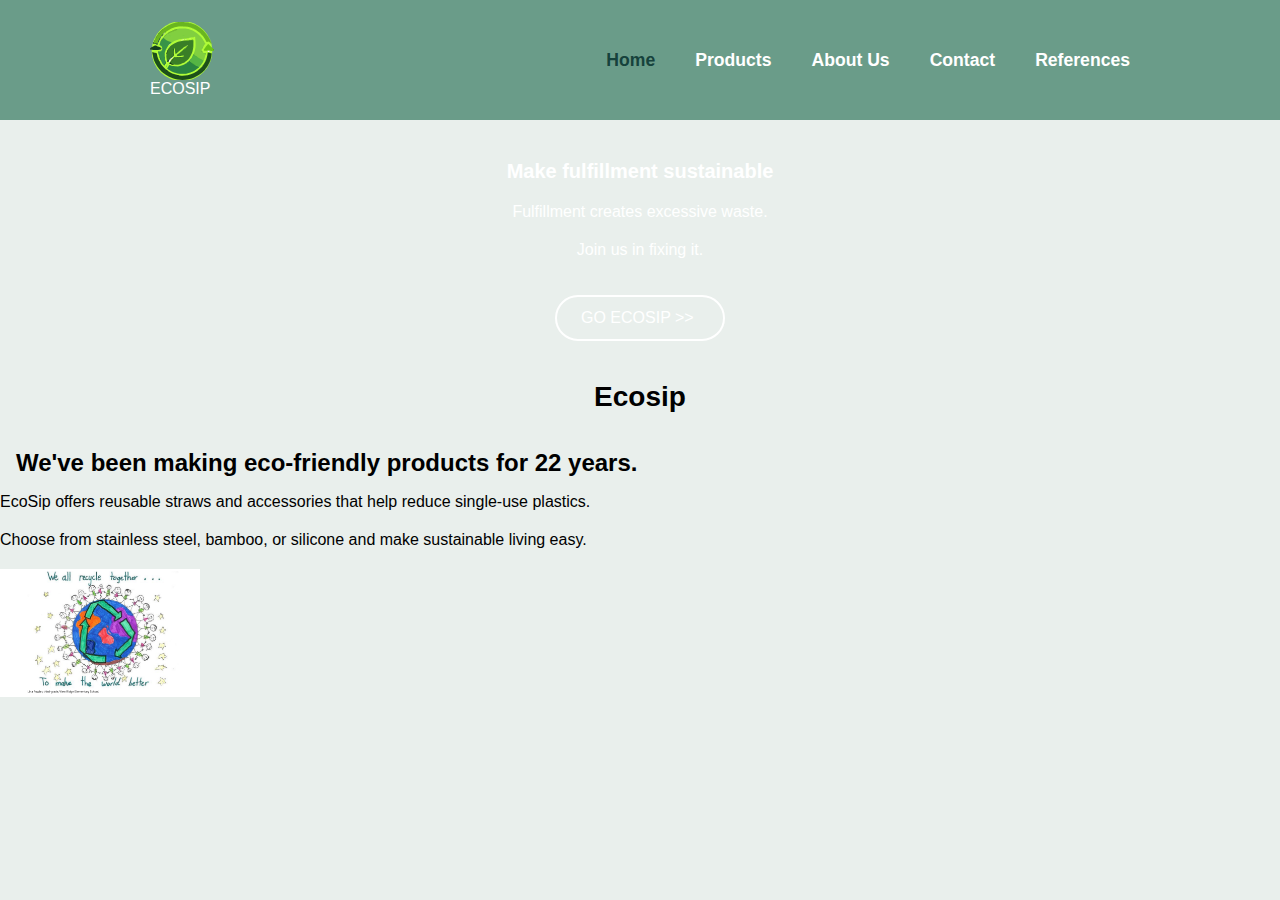
<file: index.html>
<!DOCTYPE html>
<html lang="en">
<head>
    <meta charset="UTF-8">
    <meta http-equiv="refresh" content="0; url=./pages/homepage/index.html">
    <title>Grupp 9 HTML and SCSS/CSS projekt</title>
</head>
<body>
    <p>If you are not redirected, <a href="./pages/homepage/index.html">click here</a>.</p>
</body>
</html>
</file>
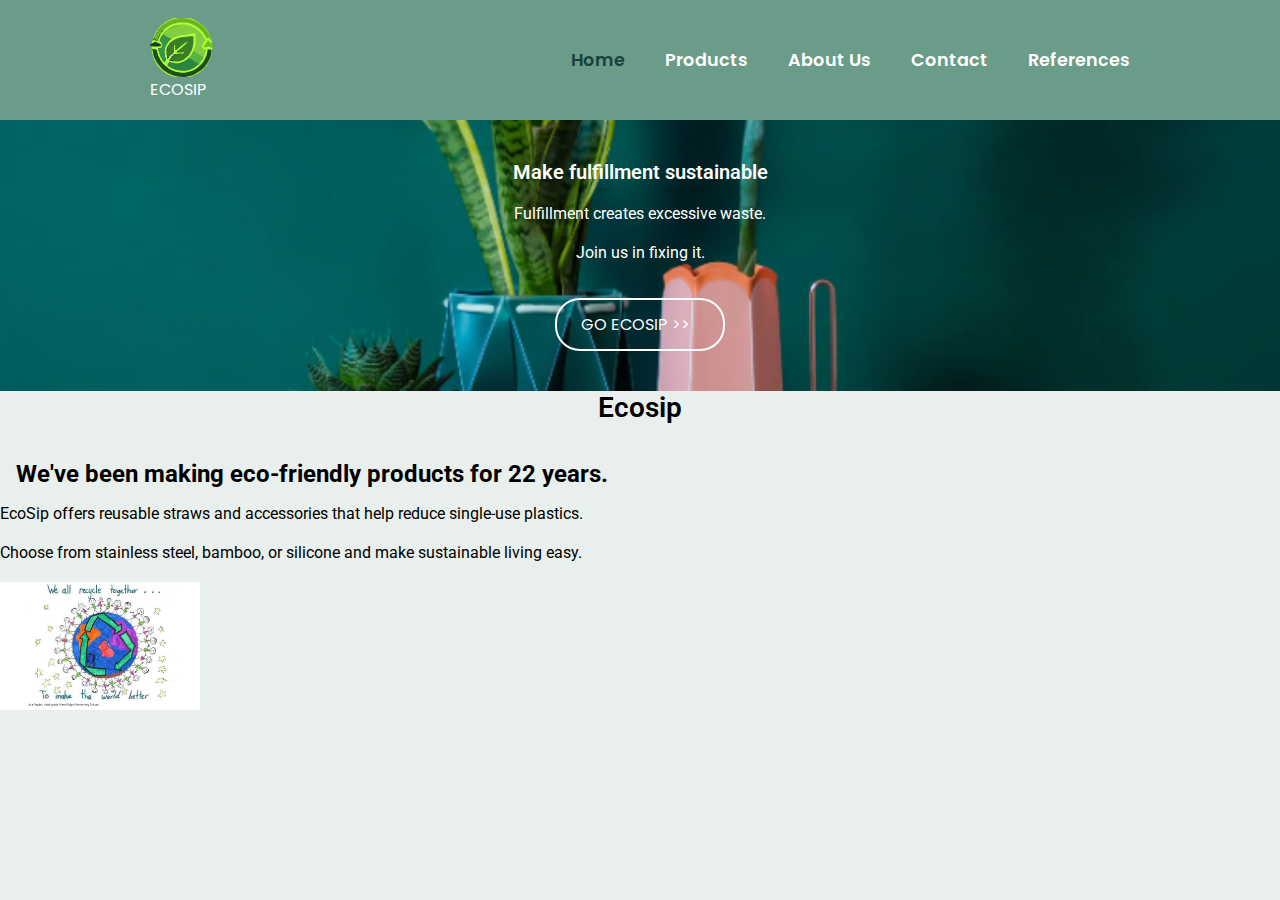
<file: pages/homepage/index.html>
<!DOCTYPE html>
<html lang="en">
  <head>
    <meta charset="UTF-8" />

    <meta name="viewport" content="width=device-width, initial-scale=1.0" />
    <title>Home - EcoSip</title>

    <!-- Boxicons CDN -->
    <link
      href="https://unpkg.com/boxicons@2.1.4/css/boxicons.min.css"
      rel="stylesheet"
    />

    <link rel="stylesheet" href="./homepage.css" />
    <link rel="stylesheet" href="../../components/navbar.css" />
    <link
      href="https://cdnjs.cloudflare.com/ajax/libs/font-awesome/5.15.1/css/all.min.css"
      rel="stylesheet"
    />
    

    <!-- Google Fonts -->
    <link rel="preconnect" href="https://fonts.googleapis.com" />
    <link rel="preconnect" href="https://fonts.gstatic.com" crossorigin />
    <link
      href="https://fonts.googleapis.com/css2?family=Poppins:wght@100;200;300;400;500;600;700;800;900&display=swap"
      rel="stylesheet"
    />
    <link rel="preconnect" href="https://fonts.googleapis.com" />
    <link rel="preconnect" href="https://fonts.gstatic.com" crossorigin />
    <link
      href="https://fonts.googleapis.com/css2?family=Roboto:ital,wght@0,100;0,300;0,400;0,500;0,700;0,900;1,100;1,300;1,400;1,500;1,700;1,900&display=swap"
      rel="stylesheet"
    />
    <link rel="preconnect" href="https://fonts.googleapis.com" />
    <link rel="preconnect" href="https://fonts.gstatic.com" crossorigin />
    <link
      href="https://fonts.googleapis.com/css2?family=Lato:ital,wght@0,100;0,300;0,400;0,700;0,900;1,100;1,300;1,400;1,700;1,900&family=Roboto:ital,wght@0,100;0,300;0,400;0,500;0,700;0,900;1,100;1,300;1,400;1,500;1,700;1,900&display=swap"
      rel="stylesheet"
    />
  </head>

  <body>
    <header>
      <a>
        <img class="logo" src="/img/logo.svg" alt="ECOSIP" width="64" />
        <span>ECOSIP</span>
      </a>

      <ul class="navbar" id="navbar-links"></ul>
      <!-- Empty UL for dynamic links -->
      <div class="bx bx-menu" id="menu-icon"></div>
    </header>

    <div class="site-wrapper">
      <section class="home-section" id="cta-section">
        <article class="image-content">
          <p class="highlight">Make fulfillment sustainable</p>
          <p>Fulfillment creates excessive waste.</p>
          <p>Join us in fixing it.</p>
          <a href="../../pages/products/products.html" id="cta-link" class="button primary">GO ECOSIP &gt;&gt;</a>
        </article>
      </section>
      
      
      <section class="home-section showcase" id="showcase">
        <article class="home-content">
          <p class="header">Ecosip</p>
          <p class="slogan">
            We've been making eco-friendly products for 22 years.
          </p>
          <p>
            EcoSip offers reusable straws and accessories that help reduce
            single-use plastics.
          </p>
          <p>
            Choose from stainless steel, bamboo, or silicone and make sustainable
            living easy.
          </p>
        </article>
        <article>
          
        
          <img class="image-two"  src="../../img/home.png" alt="Home" />
        </article>
      </section>
    
    </div>
    <script src="../../script.js"></script>
  </body>
</html>
</file>
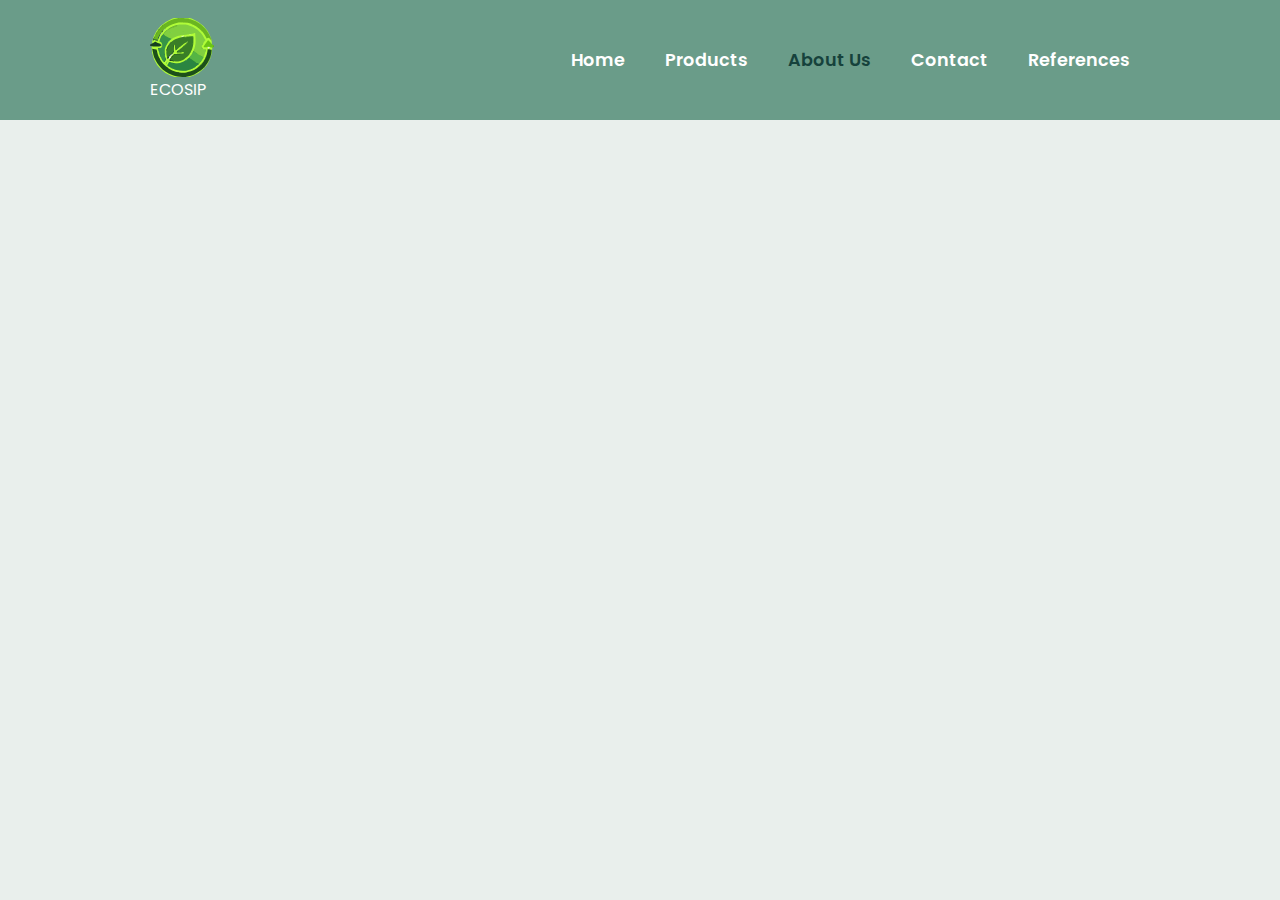
<file: pages/about-us/about-us.html>
<!DOCTYPE html>
<html lang="en">
  <head>
    <meta charset="UTF-8" />
    <meta name="viewport" content="width=device-width, initial-scale=1.0" />
    <title>About us - EcoSip</title>

    <!-- Boxicons CDN -->
    <link
      href="https://unpkg.com/boxicons@2.1.4/css/boxicons.min.css"
      rel="stylesheet"
    />

    <link rel="stylesheet" href="about-us.css" />
    <link rel="stylesheet" href="../../components/navbar.css" />

    <!-- Google Fonts -->
    <link rel="preconnect" href="https://fonts.googleapis.com" />
    <link rel="preconnect" href="https://fonts.gstatic.com" crossorigin />
    <link
      href="https://fonts.googleapis.com/css2?family=Poppins:wght@100;200;300;400;500;600;700;800;900&display=swap"
      rel="stylesheet"
    />
  </head>
  <body>
    <header>
      <a>
        <img class="logo" src="/img/logo.svg" alt="ECOSIP" width="64" />
        <span>ECOSIP</span>
      </a>

      <ul class="navbar" id="navbar-links"></ul>
      <!-- Empty UL for dynamic links -->
      <div class="bx bx-menu" id="menu-icon"></div>
    </header>
    <script src="../../script.js"></script>
  </body>
</html>
</file>
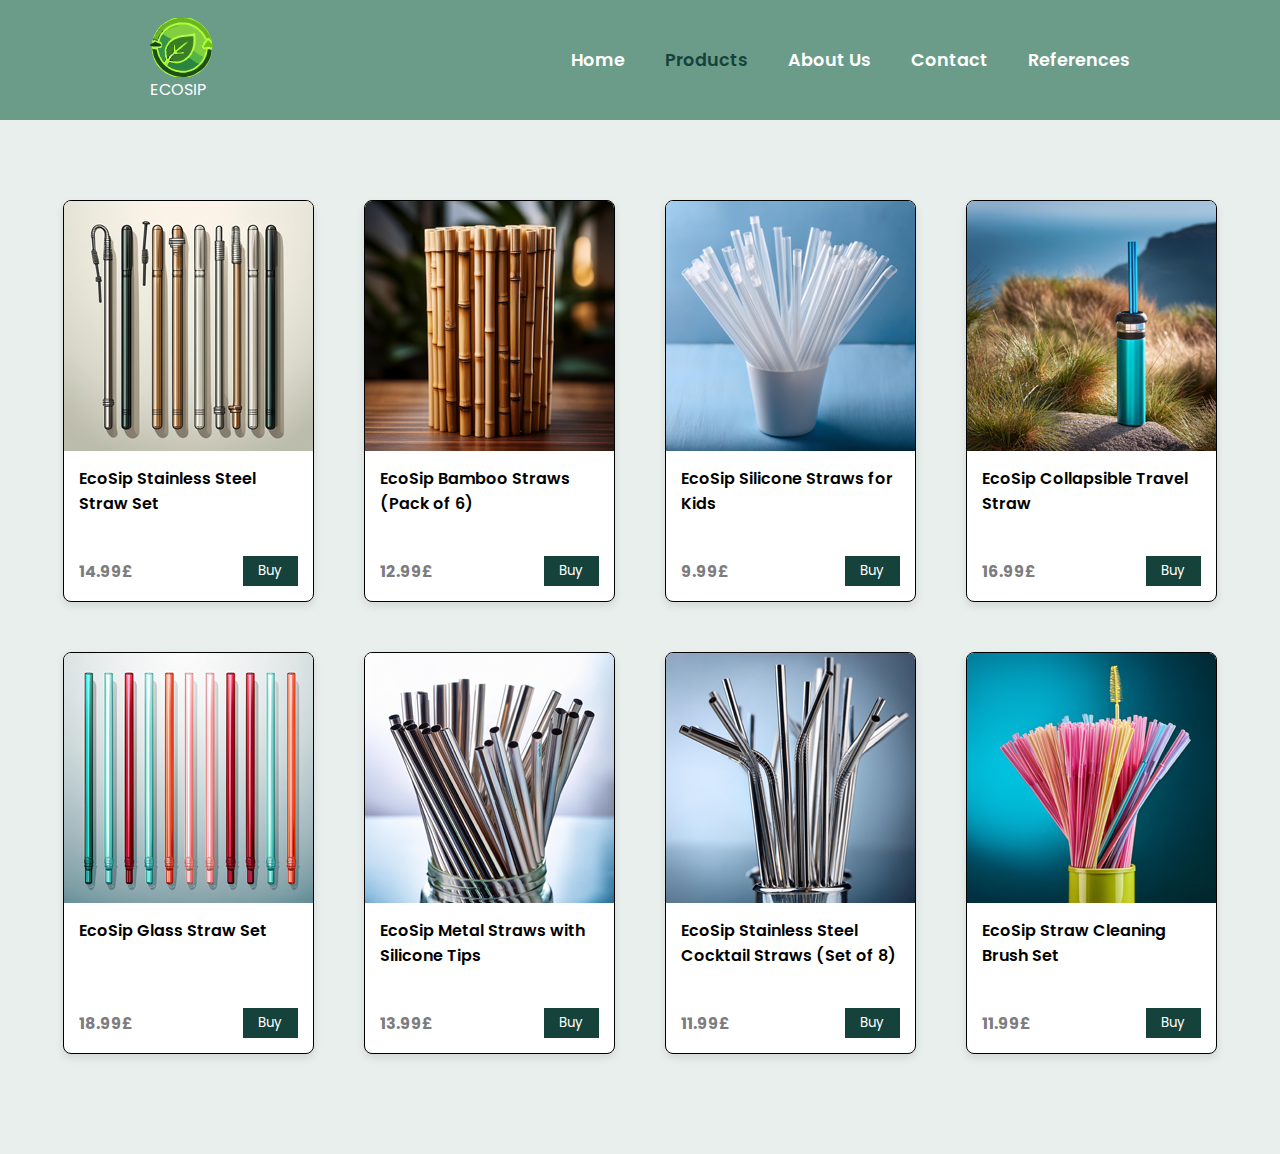
<file: pages/products/products.html>
<!DOCTYPE html>
<html lang="en">
  <head>
    <meta charset="UTF-8" />
    <link rel="stylesheet" href="products.css" />
    <link rel="stylesheet" href="../../components/navbar.css" />
    <link
      href="https://unpkg.com/boxicons@2.1.4/css/boxicons.min.css"
      rel="stylesheet"
    />
    <meta name="viewport" content="width=device-width, initial-scale=1.0" />
    <link rel="preconnect" href="https://fonts.googleapis.com" />
    <link rel="preconnect" href="https://fonts.gstatic.com" crossorigin />
    <link
      href="https://fonts.googleapis.com/css2?family=Poppins:wght@100;200;300;400;500;600;700;800;900&display=swap"
      rel="stylesheet"
    />
    <title>Products - EcoSip</title>
  </head>
  <body>
    <header>
      <a>
        <img class="logo" src="/img/logo.svg" alt="ECOSIP" width="64" />
        <span>ECOSIP</span>
      </a>

      <ul class="navbar" id="navbar-links"></ul>
      <!-- Empty UL for dynamic links -->
      <div class="bx bx-menu" id="menu-icon"></div>
    </header>

    <div class="main">
      <div class="site-wrapper">
        <div class="product-card">
          <div class="img-wrapper">
            <img
              class="product-img"
              src="../../img/stainless.png"
              alt="product image"
            />
          </div>
          <div class="card-info-container">
            <div class="text">EcoSip Stainless Steel Straw Set</div>
            <div class="price-buy-button">
              <p class="price">14.99£</p>
              <button>Buy</button>
            </div>
          </div>
        </div>

        <div class="product-card">
          <div class="img-wrapper">
            <img
              class="product-img"
              src="../../img/bamboo.png"
              alt="product image"
            />
          </div>
          <div class="card-info-container">
            <div class="text">EcoSip Bamboo Straws (Pack of 6)</div>
            <div class="price-buy-button">
              <p class="price">12.99£</p>
              <button>Buy</button>
            </div>
          </div>
        </div>

        <div class="product-card">
          <div class="img-wrapper">
            <img
              class="product-img"
              src="../../img/silicone.png"
              alt="product image"
            />
          </div>
          <div class="card-info-container">
            <div class="text">EcoSip Silicone Straws for Kids</div>
            <div class="price-buy-button">
              <p class="price">9.99£</p>
              <button>Buy</button>
            </div>
          </div>
        </div>

        <div class="product-card">
          <div class="img-wrapper">
            <img
              class="product-img"
              src="../../img/travel-straw.png"
              alt="product image"
            />
          </div>
          <div class="card-info-container">
            <div class="text">EcoSip Collapsible Travel Straw</div>
            <div class="price-buy-button">
              <p class="price">16.99£</p>
              <button>Buy</button>
            </div>
          </div>
        </div>

        <div class="product-card">
          <div class="img-wrapper">
            <img
              class="product-img"
              src="../../img/glass-straw.png"
              alt="product image"
            />
          </div>
          <div class="card-info-container">
            <div class="text">EcoSip Glass Straw Set</div>
            <div class="price-buy-button">
              <p class="price">18.99£</p>
              <button>Buy</button>
            </div>
          </div>
        </div>

        <div class="product-card">
          <div class="img-wrapper">
            <img
              class="product-img"
              src="../../img/metal-straw.png"
              alt="product image"
            />
          </div>
          <div class="card-info-container">
            <div class="text">EcoSip Metal Straws with Silicone Tips</div>
            <div class="price-buy-button">
              <p class="price">13.99£</p>
              <button>Buy</button>
            </div>
          </div>
        </div>

        <div class="product-card">
          <div class="img-wrapper">
            <img
              class="product-img"
              src="../../img/cocktail.png"
              alt="product image"
            />
          </div>
          <div class="card-info-container">
            <div class="text">
              EcoSip Stainless Steel Cocktail Straws (Set of 8)
            </div>
            <div class="price-buy-button">
              <p class="price">11.99£</p>
              <button>Buy</button>
            </div>
          </div>
        </div>

        <div class="product-card">
          <div class="img-wrapper">
            <img
              class="product-img"
              src="../../img/cleaning.png"
              alt="product image"
            />
          </div>
          <div class="card-info-container">
            <div class="text">EcoSip Straw Cleaning Brush Set</div>
            <div class="price-buy-button">
              <p class="price">11.99£</p>
              <button>Buy</button>
            </div>
          </div>
        </div>
      </div>
    </div>

    <script src="../../script.js"></script>
  </body>
</html>
</file>
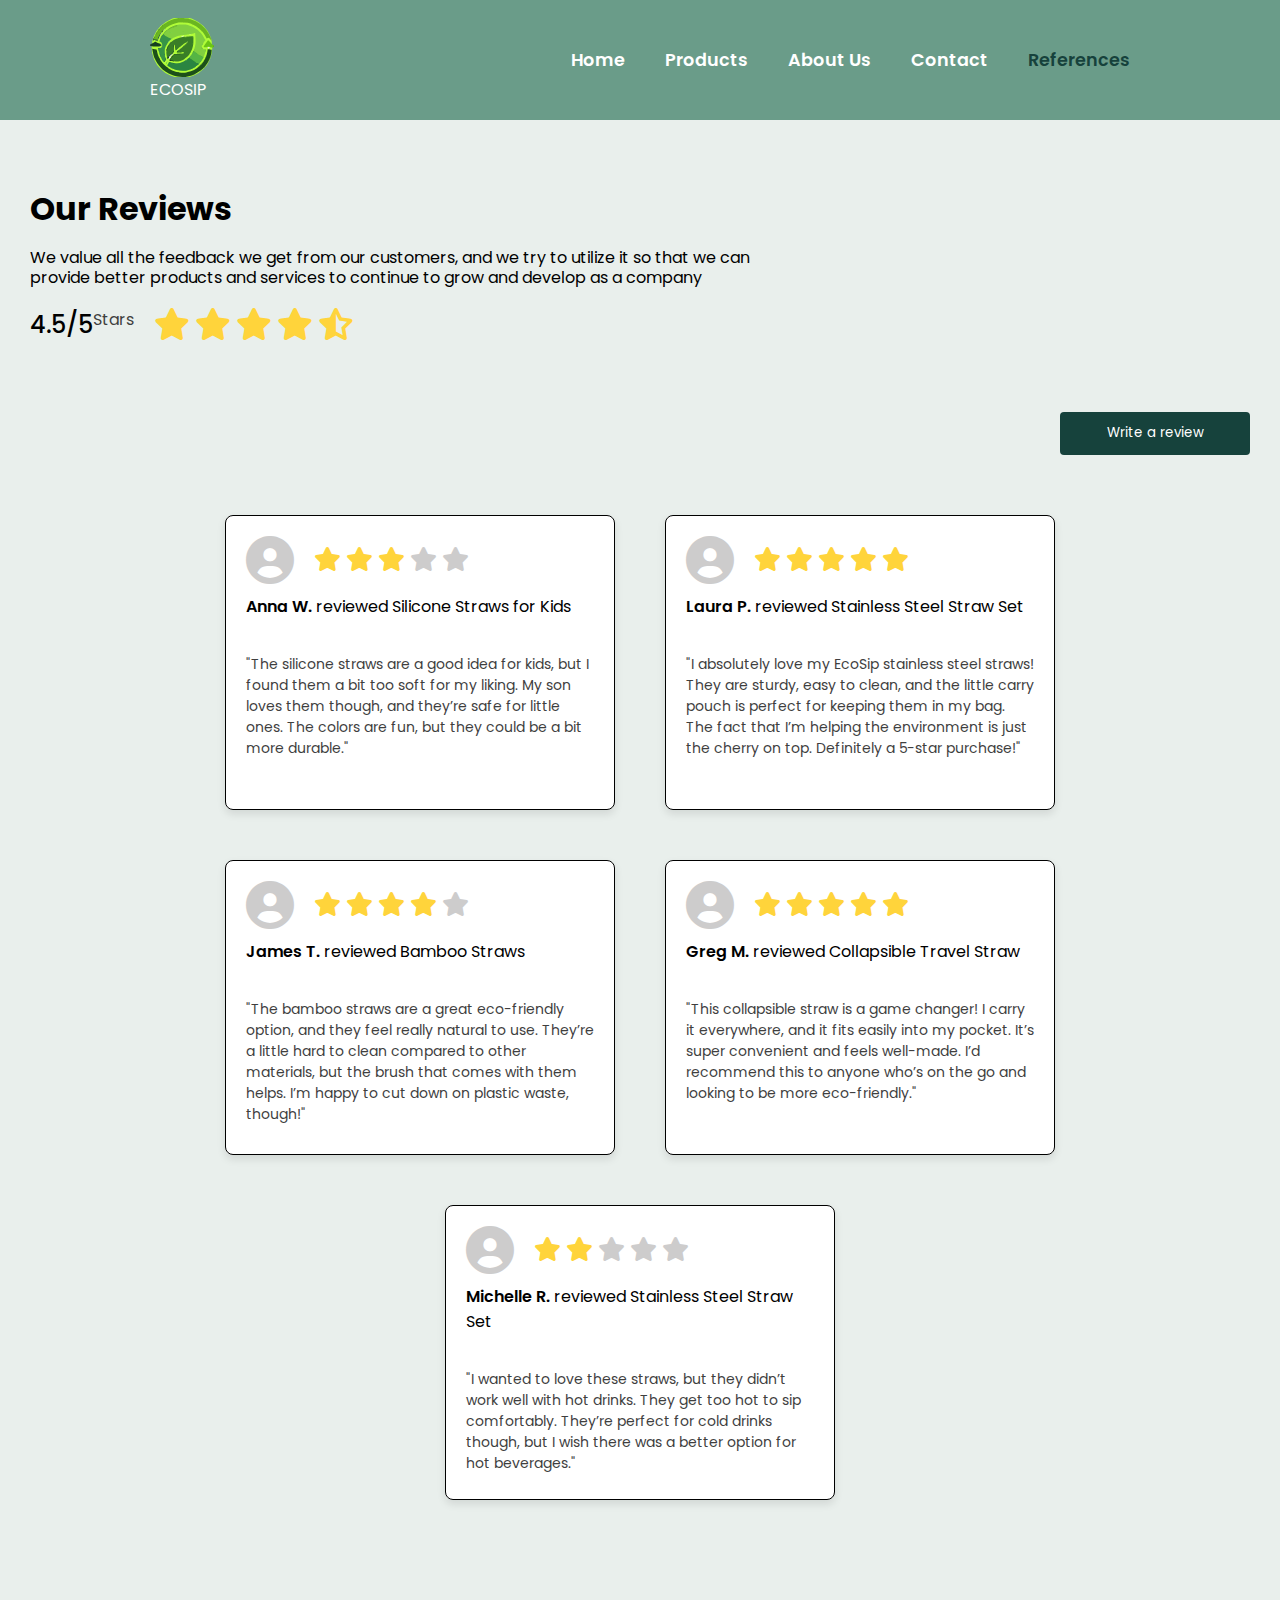
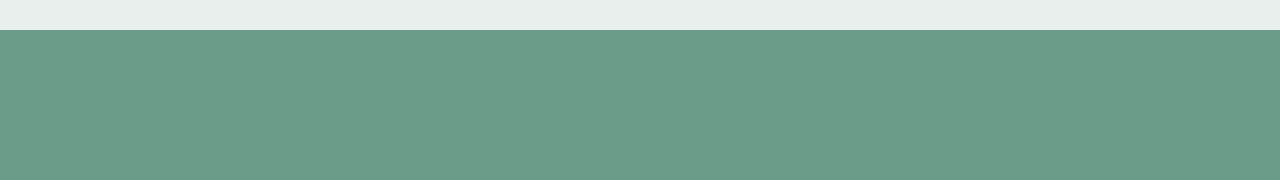
<file: pages/references/references.html>
<!DOCTYPE html>
<html lang="en">
  <head>
    <meta charset="UTF-8" />
    <link rel="stylesheet" href="../../components/footer.css">
    <link rel="stylesheet" href="../../components/navbar.css" />
    <link rel="stylesheet" href="references.css" />
    <link
      href="https://unpkg.com/boxicons@2.1.4/css/boxicons.min.css"
      rel="stylesheet"
    />
    <link
      rel="stylesheet"
      href="https://cdnjs.cloudflare.com/ajax/libs/font-awesome/6.0.0-beta3/css/all.min.css"
    />
    <meta name="viewport" content="width=device-width, initial-scale=1.0" />
    <link rel="preconnect" href="https://fonts.googleapis.com" />
    <link rel="preconnect" href="https://fonts.gstatic.com" crossorigin />
    <link
      href="https://fonts.googleapis.com/css2?family=Poppins:wght@100;200;300;400;500;600;700;800;900&display=swap"
      rel="stylesheet"
    />
    <title>References - EcoSip</title>
  </head>
  <body>
    <header>
      <a>
        <img class="logo" src="/img/logo.svg" alt="ECOSIP" width="64" />
        <span>ECOSIP</span>
      </a>

      <ul class="navbar desktop" id="navbar-links"></ul>
      <!-- Empty UL for dynamic links -->
      <div class="bx bx-menu" id="menu-icon"></div>
    </header>

    <div class="site-wrapper">
      <div class="text-star-container">
        <h1>Our Reviews</h1>
        <p>
          We value all the feedback we get from our customers, and we try to
          utilize it so that we can provide better products and services to
          continue to grow and develop as a company
        </p>
        <div class="rating-container">
          <div class="rating">
            <div class="avg-rating">
              <h3>4.5/5</h3>
              <span>Stars</span>
            </div>
            
          </div>
          <div class="stars">
            <i class="fa-solid fa-star fa-2x" style="color: #ffd43b"></i>
            <i class="fa-solid fa-star fa-2x" style="color: #ffd43b"></i>
            <i class="fa-solid fa-star fa-2x" style="color: #ffd43b"></i>
            <i class="fa-solid fa-star fa-2x" style="color: #ffd43b"></i>
            <i
              class="fa-solid fa-star-half-stroke fa-2x"
              style="color: #ffd43b"
            ></i>
          </div>
        </div>
      </div>

      <div class="button-container">
        <button>Write a review</button>
      </div>
      <div class="review-wrapper">
        <div class="review-card">
          <div class="stars-name-container">
            <div class="stars-pfp">
              <i
                class="fa-solid fa-circle-user fa-3x"
                style="color: #cdcccc"
              ></i>
              <div class="review-stars">
                <i class="fa-solid fa-star fa-xl" style="color: #ffd43b"></i>
                <i class="fa-solid fa-star fa-xl" style="color: #ffd43b"></i>
                <i class="fa-solid fa-star fa-xl" style="color: #ffd43b"></i>
                <i class="fa-solid fa-star fa-xl" style="color: #cdcccc""></i>
                <i class="fa-solid fa-star fa-xl" style="color: #cdcccc""></i>

              </div>
            </div>

            <p class="name">
              <span>Anna W.</span> reviewed Silicone Straws for Kids
            </p>
          </div>

          <p class="review">
            "The silicone straws are a good idea for kids, but I found them a
            bit too soft for my liking. My son loves them though, and they’re
            safe for little ones. The colors are fun, but they could be a bit
            more durable."
          </p>
        </div>

        <div class="review-card">
          <div class="stars-name-container">
            <div class="stars-pfp">
              <i
                class="fa-solid fa-circle-user fa-3x"
                style="color: #cdcccc"
              ></i>
              <div class="review-stars">
                <i class="fa-solid fa-star fa-xl" style="color: #ffd43b"></i>
                <i class="fa-solid fa-star fa-xl" style="color: #ffd43b"></i>
                <i class="fa-solid fa-star fa-xl" style="color: #ffd43b"></i>
                <i class="fa-solid fa-star fa-xl" style="color: #ffd43b"></i>
                <i class="fa-solid fa-star fa-xl" style="color: #ffd43b"></i>
              </div>
            </div>

            <p class="name">
              <span>Laura P.</span> reviewed Stainless Steel Straw Set
            </p>
          </div>

          <p class="review">
            "I absolutely love my EcoSip stainless steel straws! They are
            sturdy, easy to clean, and the little carry pouch is perfect for
            keeping them in my bag. The fact that I’m helping the environment is
            just the cherry on top. Definitely a 5-star purchase!"
          </p>
        </div>

        <div class="review-card">
          <div class="stars-name-container">
            <div class="stars-pfp">
              <i
                class="fa-solid fa-circle-user fa-3x"
                style="color: #cdcccc"
              ></i>
              <div class="review-stars">
                <i class="fa-solid fa-star fa-xl" style="color: #ffd43b"></i>
                <i class="fa-solid fa-star fa-xl" style="color: #ffd43b"></i>
                <i class="fa-solid fa-star fa-xl" style="color: #ffd43b"></i>
                <i class="fa-solid fa-star fa-xl" style="color: #ffd43b"></i>
                <i class="fa-solid fa-star fa-xl" style="color: #cdcccc""></i>

              </div>
            </div>

            <p class="name"><span>James T.</span> reviewed Bamboo Straws</p>
          </div>

          <p class="review">
            "The bamboo straws are a great eco-friendly option, and they feel
            really natural to use. They’re a little hard to clean compared to
            other materials, but the brush that comes with them helps. I’m happy
            to cut down on plastic waste, though!"
          </p>
        </div>

        <div class="review-card">
          <div class="stars-name-container">
            <div class="stars-pfp">
              <i
                class="fa-solid fa-circle-user fa-3x"
                style="color: #cdcccc"
              ></i>
              <div class="review-stars">
                <i class="fa-solid fa-star fa-xl" style="color: #ffd43b"></i>
                <i class="fa-solid fa-star fa-xl" style="color: #ffd43b"></i>
                <i class="fa-solid fa-star fa-xl" style="color: #ffd43b"></i>
                <i class="fa-solid fa-star fa-xl" style="color: #ffd43b"></i>
                <i class="fa-solid fa-star fa-xl" style="color: #ffd43b"></i>
              </div>
            </div>

            <p class="name">
              <span>Greg M.</span> reviewed Collapsible Travel Straw
            </p>
          </div>

          <p class="review">
            "This collapsible straw is a game changer! I carry it everywhere,
            and it fits easily into my pocket. It’s super convenient and feels
            well-made. I’d recommend this to anyone who’s on the go and looking
            to be more eco-friendly."
          </p>
        </div>

        <div class="review-card">
          <div class="stars-name-container">
            <div class="stars-pfp">
              <i
                class="fa-solid fa-circle-user fa-3x"
                style="color: #cdcccc"
              ></i>
              <div class="review-stars">
                <i class="fa-solid fa-star fa-xl" style="color: #ffd43b"></i>
                <i class="fa-solid fa-star fa-xl" style="color: #ffd43b"></i>
                <i class="fa-solid fa-star fa-xl" style="color: #cdcccc""></i>
                <i class="fa-solid fa-star fa-xl" style="color: #cdcccc""></i>
                <i class="fa-solid fa-star fa-xl" style="color: #cdcccc""></i>
              </div>
            </div>

            <p class="name">
              <span>Michelle R.</span> reviewed Stainless Steel Straw Set
            </p>
          </div>

          <p class="review">
            "I wanted to love these straws, but they didn’t work well with hot
            drinks. They get too hot to sip comfortably. They’re perfect for
            cold drinks though, but I wish there was a better option for hot
            beverages."
          </p>
        </div>
      </div>
    </div>
    <script src="../../script.js"></script>
    <footer>
      
    </footer>
  </body>
</html>
</file>
<file: pages/homepage/homepage.css>
.site-wrapper {
  display: flex;
  flex-direction: column;
}

section {
  padding: 0;
  display: flex;
  flex-direction: column;
  width: 100%;
  justify-content: center;
}

article {
  justify-content: center;
  align-items: center;
  width: 100%;
}
section.showcase {
  color: #000;
}
section#cta-section {
  background-image: url(../../img/main-img.png);
  background-size: cover;
  background-position: center;
  background-repeat: no-repeat;
  padding: 2.5rem;
}

#showcase {
  display: flex;
  flex-direction: column;
}

.image-content {
  display: flex;
  flex-direction: column;
  align-items: center;
}

.home-section.showcase p {
  text-align: left;
}

.home-section.showcase p.highlight {
  text-align: center;
}

.home-section.showcase p.header {
  text-align: center;
}

p {
  width: 100%;
  text-align: center;
  padding-bottom: 20px;
  font-family: "Roboto", sans-serif;
  font-size: 16px;
}
p.header {
  text-align: center;
  font-weight: 600;
  font-size: 28px;
}
p.highlight {
  font-weight: 600;
  font-size: 20px;
}
p.slogan {
  padding: 16px;
  font-weight: bold;
  font-size: 24px;
}

.image-two {
  width: 200px;
}

body {
  padding-top: 120px;
  min-height: 150vh;
}

a#cta-link {
  display: inline-block;
  padding: 0.75rem 1.5rem;
  width: 170px;
  margin-top: 1rem;
  background-color: transparent;
  color: white;
  border: 2px solid white;
  border-radius: 25px;
  font-weight: 400;
  text-decoration: none;
  cursor: pointer;
  transition: background-color 0.3s;
}
a#cta-link.primary:hover {
  background-color: #6A9C89;
}/*# sourceMappingURL=homepage.css.map */
</file>
<file: components/navbar.css>
/* Use SCSS variables to set CSS custom properties (variables) */
.navbar.open {
  display: flex;
}

* {
  padding: 0;
  margin: 0;
  box-sizing: border-box;
  font-family: "Poppins", sans-serif;
  text-decoration: none;
  list-style: none;
}

body {
  min-height: 100vh;
  background: #E9EFEC;
  color: white;
}

header {
  position: fixed;
  width: 100%;
  top: 0;
  right: 0;
  z-index: 1000;
  display: flex;
  align-items: center;
  justify-content: space-between;
  background: #6A9C89;
  padding: 20px 10%;
  height: 120px;
}

.logo {
  display: flex;
  align-items: center;
}

.logo i {
  color: #16423C;
  font-size: 28px;
  margin-right: 3px;
}

.logo span {
  color: white;
  font-size: 2rem;
  font-weight: 900;
}

.navbar {
  display: flex;
  list-style: none;
  gap: 40px;
}

.navbar a {
  color: white;
  font-size: 1.1rem;
  font-weight: 600;
  padding: 5px 0;
  transition: all 0.2s;
}

.navbar a:hover {
  color: #16423C;
}

.navbar a.active {
  color: #16423C;
}

.user {
  display: flex;
  align-items: center;
}

.user i {
  color: #16423C;
  font-size: 28px;
  margin-right: 7px;
}

#menu-icon {
  font-size: 40px;
  color: white;
  cursor: pointer;
  z-index: 10001;
  display: block;
  transition: all 0.2s;
}

#menu-icon.open {
  transform: rotate(90deg);
}

/* ##### Responsive Styles for Mobile Devices ##### */
/*Small smartphones [325px -> 425px]*/
/*Big smartphones [426px -> 600px]*/
/*Tablets [601px -> 1200px]*/
@media (width <= 1200px) {
  #menu-icon {
    display: block;
  }
  .navbar {
    display: none;
    position: absolute;
    top: 120px;
    right: 0;
    width: 290px;
    height: 352.5px;
    background: #C4DAD2;
    flex-direction: column;
    border-radius: 10px;
    gap: 0;
  }
  .navbar li {
    padding: 20px 0;
  }
  .navbar a:hover {
    color: white;
    transform: translateX(5px);
  }
  .navbar a.active {
    font-weight: 700;
    border: 0px 0px 0px 7px solid #6A9C89;
    color: #16423C;
    border-left: solid #16423C 9px;
  }
  .navbar a {
    color: #434343;
    padding: 20px 150px 20px 20px;
    width: 290px;
  }
}
/* big desktop max-width:1280px */
@media (width > 1200px) {
  #menu-icon {
    display: none;
  }
  header {
    padding: 14px 150px;
  }
}/*# sourceMappingURL=navbar.css.map */
</file>
<file: pages/about-us/about-us.css>
:root {
  --bg-color: #E9EFEC;
  --text-main: #000;
  --text-secondary: white;
  --main-color: #6A9C89;
  --main-color-dark: #16423C;
  --secondary-color: #C4DAD2;
}

* {
  margin: 0;
}/*# sourceMappingURL=about-us.css.map */
</file>
<file: pages/products/products.css>
* {
  margin: 0;
}

.site-wrapper {
  margin-bottom: 100px;
  margin-top: 200px;
  display: flex;
  flex-direction: column;
  align-items: center;
  flex-wrap: wrap;
  color: #000000;
  gap: 50px;
}
@media (width > 650px) {
  .site-wrapper {
    flex-direction: row;
    max-width: 555px;
  }
}
@media (width >= 1200px) {
  .site-wrapper {
    max-width: 1155px;
  }
}

.product-card {
  width: 251px;
  background: #FFFFFF;
  border: 0.3px solid black;
  cursor: pointer;
  transition: all 0.1s;
  overflow: hidden;
  border-radius: 8px;
  box-shadow: 0px 4px 8px rgba(0, 0, 0, 0.1);
}

.product-card:hover {
  background: #eeeeee;
}

.product-card:hover .product-img {
  transform: scale(1.05);
}

.img-wrapper {
  height: 250px;
  width: 250px;
  overflow: hidden;
}

.product-img {
  height: 100%;
  width: 100%;
  transition: all 0.1s;
}

.card-info-container {
  display: flex;
  flex-direction: column;
  justify-content: space-between;
  height: 150px;
  padding: 15px;
}

.price-buy-button {
  display: flex;
  justify-content: space-between;
  align-items: center;
}

button {
  width: 55px;
  height: 30px;
  border: none;
  cursor: pointer;
  background: #16423C;
  color: white;
}

button:hover {
  background-color: #6A9C89;
  transition: all 0.2s;
}

.text {
  font-weight: 600;
}

.price {
  font-weight: bold;
  color: rgba(102, 102, 102, 0.8705882353);
}

.main {
  display: flex;
  justify-content: center;
  min-height: 100vh;
}/*# sourceMappingURL=products.css.map */
</file>
<file: components/footer.css>
footer {
  width: 100%;
  height: 150px;
  background: #6A9C89;
  margin-top: 100px;
}/*# sourceMappingURL=footer.css.map */
</file>
<file: pages/references/references.css>
:root {
  --bg-color: #E9EFEC;
  --text-main: #000;
  --text-secondary: white;
  --main-color: #6A9C89;
  --main-color-dark: #16423C;
  --secondary-color: #C4DAD2;
}

.site-wrapper {
  color: black;
  padding: 30px;
  display: flex;
  flex-direction: column;
  gap: 60px;
  max-width: 1330px;
  margin: 135px auto 0 auto;
}
@media (width > 1200px) {
  .site-wrapper {
    margin-top: 160px;
  }
}

.text-star-container {
  display: flex;
  flex-direction: column;
  gap: 20px;
  margin-bottom: 10px;
}
.text-star-container h1 {
  font-size: 32px;
  width: 190px;
  line-height: 1.2;
}
@media (width > 1200px) {
  .text-star-container h1 {
    width: 250px;
  }
}
.text-star-container p {
  line-height: 1.2;
  max-width: 720px;
}

.rating-container {
  display: flex;
  gap: 20px;
}

.avg-rating {
  display: flex;
}
.avg-rating h3 {
  font-size: 24px;
  font-weight: 500;
}
.avg-rating span {
  font-size: 16px;
  color: #3F3F3F;
  vertical-align: top;
}

.stars {
  display: flex;
  gap: 5px;
  align-items: center;
}

.button-container {
  display: flex;
  justify-content: flex-end;
}
.button-container button {
  width: 190px;
  height: 43px;
  border: none;
  border-radius: 4px;
  background: var(--main-color-dark);
  color: var(--text-secondary);
  cursor: pointer;
  transition: all 0.2s;
}
.button-container button:hover {
  background: var(--main-color);
}

.review-card {
  display: flex;
  flex-direction: column;
  height: 320px;
  gap: 35px;
  background: white;
  border-radius: 8px;
  padding: 20px 20px 40px 20px;
  border: 0.3px solid black;
  box-shadow: 0px 4px 8px rgba(0, 0, 0, 0.1);
  font-size: 16px;
  max-width: 390px;
  transition: all 0.3s;
}
@media (width > 1200px) {
  .review-card {
    height: 295px;
  }
}

.review-card:hover {
  transform: scale(1.1);
}

.stars-pfp {
  display: flex;
  gap: 20px;
}

.review-stars {
  display: flex;
  gap: 5px;
  align-items: center;
}

.review {
  font-size: 14px;
  color: #3F3F3F;
}

.stars-name-container {
  display: flex;
  flex-direction: column;
  gap: 10px;
}

.name span {
  font-weight: 600;
}

.review-wrapper {
  display: flex;
  flex-direction: column;
  gap: 50px;
  align-items: center;
}
@media (width > 1200px) {
  .review-wrapper {
    flex-direction: row;
    flex-wrap: wrap;
    justify-content: center;
  }
}/*# sourceMappingURL=references.css.map */
</file>
